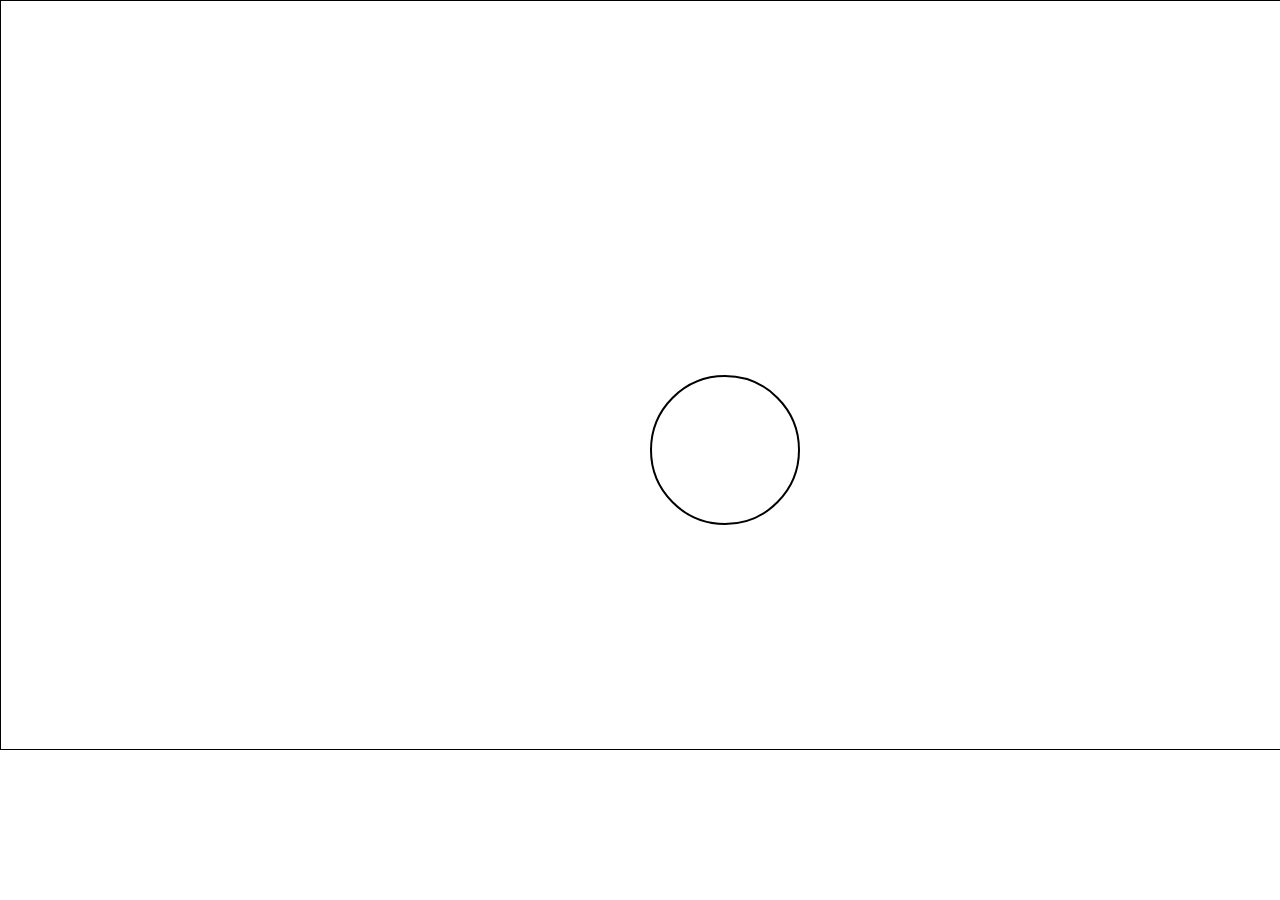
<file: CLASSWORK/index.html>
<!DOCTYPE html>
<html lang="en">
<head>
    <meta charset="UTF-8">
    <meta name="viewport" content="width=device-width, initial-scale=1.0">
    <title>Lesson 7</title>
    <link rel="stylesheet" href="style.css">
</head>
<body>
    <div class="box">
        <div class="tree">
            <div class="circle"></div>
                <div class="tree-left">
                    <div class="tl-top"></div>
                    <div class="tl-bottom"></div>
                </div>
                <div class="tree-right">
                    <div class="tr-top"></div>
                    <div class="tr-bottom"></div>
                </div>
        </div>
        <div class="right"></div>
    </div>
</body>
</html>
</file>
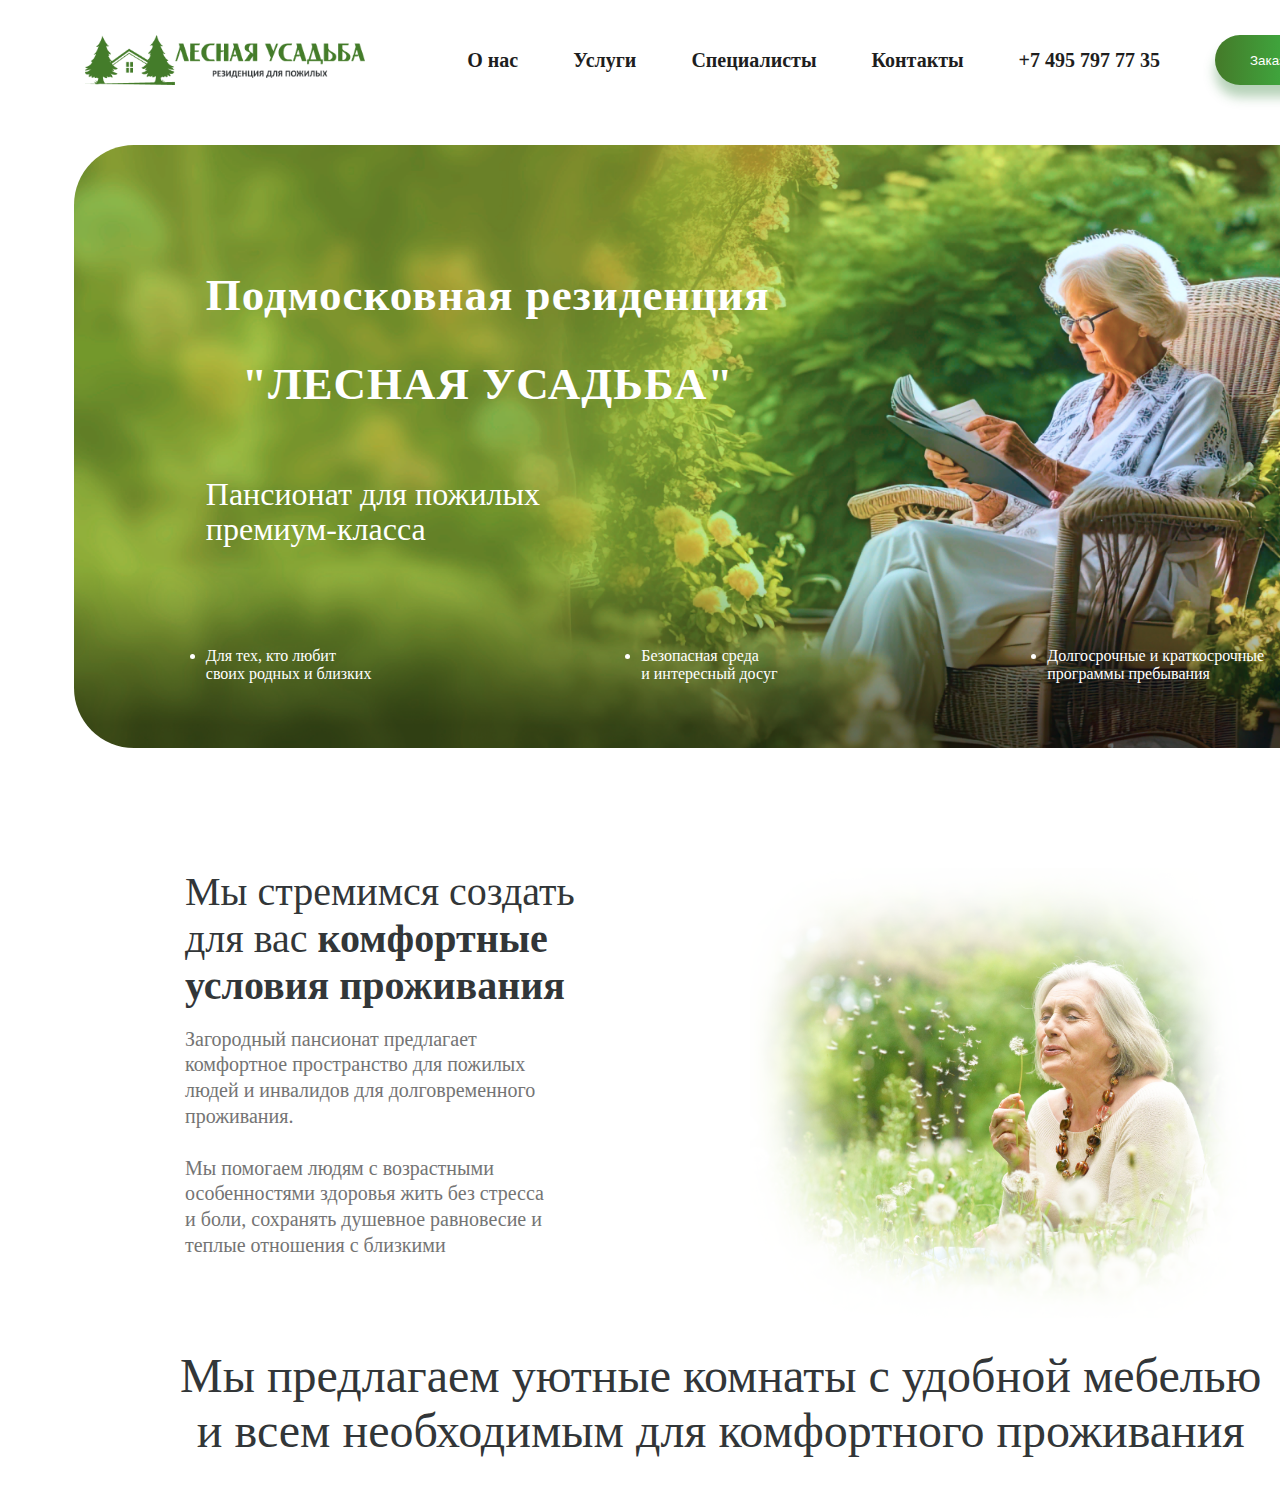
<file: HOOMEWORK/index.html>
<!DOCTYPE html>
    <html lang="en">

    <head>
        <meta charset="UTF-8">
        <meta name="viewport" content="width=device-width, initial-scale=1.0">
        <title>Homework 2.7</title>
        <link rel="stylesheet" href="style.css">
    </head>

    <body>
        <header class="container">
            <div class="nav-container">
                <div class="nav-imgs">
                    <img class="logo" src="./imgs/Group.png" alt="img">
                    <img class="logo2" src="./imgs/Group (1).png" alt="img">
                </div>
                <div class="nav-contant">
                    <div class="contant-nav">
                        <p>О нас</p>
                        <p>Услуги</p>
                        <p>Специалисты</p>
                        <p>Контакты</p>
                        <p>+7 495 797 77 35</p>
                        <button class="btn">Заказать звонок</button>
                    </div>
                </div>
            </div>
            <div class="head-container">
                <div class="img-contant">
                    <div class="contant1-box">
                        <h1 class="contant1">Подмосковная резиденция <br> "ЛЕСНАЯ УСАДЬБА"</h1>
                    </div>
                    <div class="contant2-box">
                        <h3 class="contant2">Пансионат для пожилых <br> премиум-класса</h3>
                    </div>
                    <div class="nav-items">
                        <ul class="nav-item">
                            <li>Для тех, кто любит <br> своих родных и близких</li>
                            <li>Безопасная среда <br> и интересный досуг</li>
                            <li>Долгосрочные и краткосрочные <br> программы пребывания</li>
                        </ul>
                    </div>
                </div>
            </div> 
            <div class="head2">
                <div class="head2-ps">
                    <p class="head-ps-p1">Мы стремимся создать <br> для вас <b>комфортные условия проживания</b></p>
                    <br>
                    <div class="head2-ps2">
                        <p>Загородный пансионат предлагает <br> комфортное пространство для пожилых <br> людей и инвалидов
                            для долговременного
                            <br>
                            проживания.
                            <br>
                            <br>
                            Мы помогаем людям с возрастными <br> особенностями здоровья жить без стресса <br> и боли,
                            сохранять душевное
                            равновесие и <br> теплые отношения с близкими
                        </p>
                    </div>
                </div>
                <img class="head2-img" src="imgs/Image-01.png" alt="img">
                <p class="head2-ps3">Мы предлагаем уютные комнаты с удобной мебелью <br> и всем необходимым для комфортного
                    проживания</p>
            </div>
        </header>
        <main class="main-container">

        </main>
    </body>
    </html>
</file>
<file: CLASSWORK/style.css>
*{
    padding: 0;
    margin: 0;
    box-sizing: border-box;
}
.box{
    width: 1300px;
    height: 750px;
    border: 1px solid;
    margin: 0 auto;
}
.tree{
    position: relative;
    top: 50%;
    left: 50%;
    width: 150px;
    height: 150px;
    border: 2px solid;
    border-radius: 50%;
}
.circle{
    position: absolute;
    top: 50%;
    left: 50%;
}
</file>
<file: HOOMEWORK/style.css>
* {
    padding: 0;
    margin: 0;
    box-sizing: border-box;
}

.container {
    width: 1470px;
    height: 1004.204px;
    border: 1px solid none;
    margin: 0 auto;
    margin-top: 20px;
}

.nav-container {
    display: flex;
    width: 100%;
    border: 1px solid none;
}

.nav-contant {
    display: flex;
    justify-content: end;
    align-items: center;
    border: 1px solid none;
    margin-top: 15px;
    width: 1020px;
}

.contant-nav {
    display: flex;
    align-items: center;
    color: #1E1E1E;
    font-size: 20px;
    font-weight: 600;
    gap: 55px;
}

.nav-imgs {
    display: flex;
    margin-top: 15px;
    margin-left: 85px;
}

.logo {
    width: 90px;
    height: 50px;
}

.logo2 {
    width: 190px;
    height: 35px;
    margin-top: 8px;
}

.btn {
    color: #FFF;
    border-radius: 30px;
    border: none;
    width: 170px;
    height: 50px;
    border-radius: 40px;
    background: linear-gradient(91deg, rgba(61, 184, 70, 0.00) 2.44%, #3DB846 56.96%, rgba(61, 184, 70, 0.00) 99.45%), #447C2A;
    box-shadow: 0px 12px 12px 0px rgba(42, 124, 48, 0.34);
}

/* ===================navbar=============== */
.head-container {
    display: flex;
    justify-content: center;
    align-items: end;
    width: 90%;
    height: 60%;
    border: 1px solid none;
    margin: 0 auto;
    margin-top: 60px;
    border-radius: 60px;
    background-image: url(./imgs/Слой\ 2\ 1\ \(1\).png);
    background-size: cover;
    background-repeat: no-repeat;
}

.img-contant {
    width: 80%;
    height: 80%;
    border: 1px solid none;
}

.contant1-box {
    display: flex;
    width: 650px;
    border: 1px solid none;
    margin-top: -15px;
}

.contant1 {
    color: #FFF;
    font-size: 45px;
    font-style: normal;
    text-align: center;
    font-weight: 900;
    line-height: 89px;
    letter-spacing: 1.02px;
}

.contant2-box {
    width: 350px;
    border: 1px solid none;
}

.contant2 {
    color: #FFF;
    font-size: 32px;
    font-weight: 400;
    line-height: 110.4%;
    margin-top: 48px;
}

.nav-items {
    width: 100%;
    border: 1px solid none;
    margin-top: 100px;
}

.nav-item {
    display: flex;
    justify-content: space-between;
    color: #fff;
}

/* ================HEAD2================= */
.head2 {
    display: flex;
    position: relative;
    width: 1470px;
    height: 737px;
    border: 1px solid none;
}

.head2-ps {
    /* display: flex; */
    position: absolute;
    left: 185px;
    top: 120px;
    width: 410px;
    border: 1px solid none;
}

.head-ps-p1 {
    width: 400px;
    border: 1px solid none;
    color: #323638;
    font-size: 40px;
    font-weight: 400;
}

.head2-ps2 {
    width: 400px;
    border: 1px solid none;
    color: #747474;
    font-size: 20px;
    font-weight: 400;
    line-height: 129.4%;
}

.head2-img {
    position: absolute;
    left: 750px;
    top: 120px;
    width: 500px;
    height: 450px;
    border: 1px solid none;
}

.head2-ps3 {
    position: absolute;
    top: 600px;
    left: 180px;
    color: #323638;
    text-align: center;
    font-size: 48px;
    font-style: normal;
    font-weight: 300;
    line-height: normal;
}

/* =================MAIN====================*/

.main-container {}
</file>
